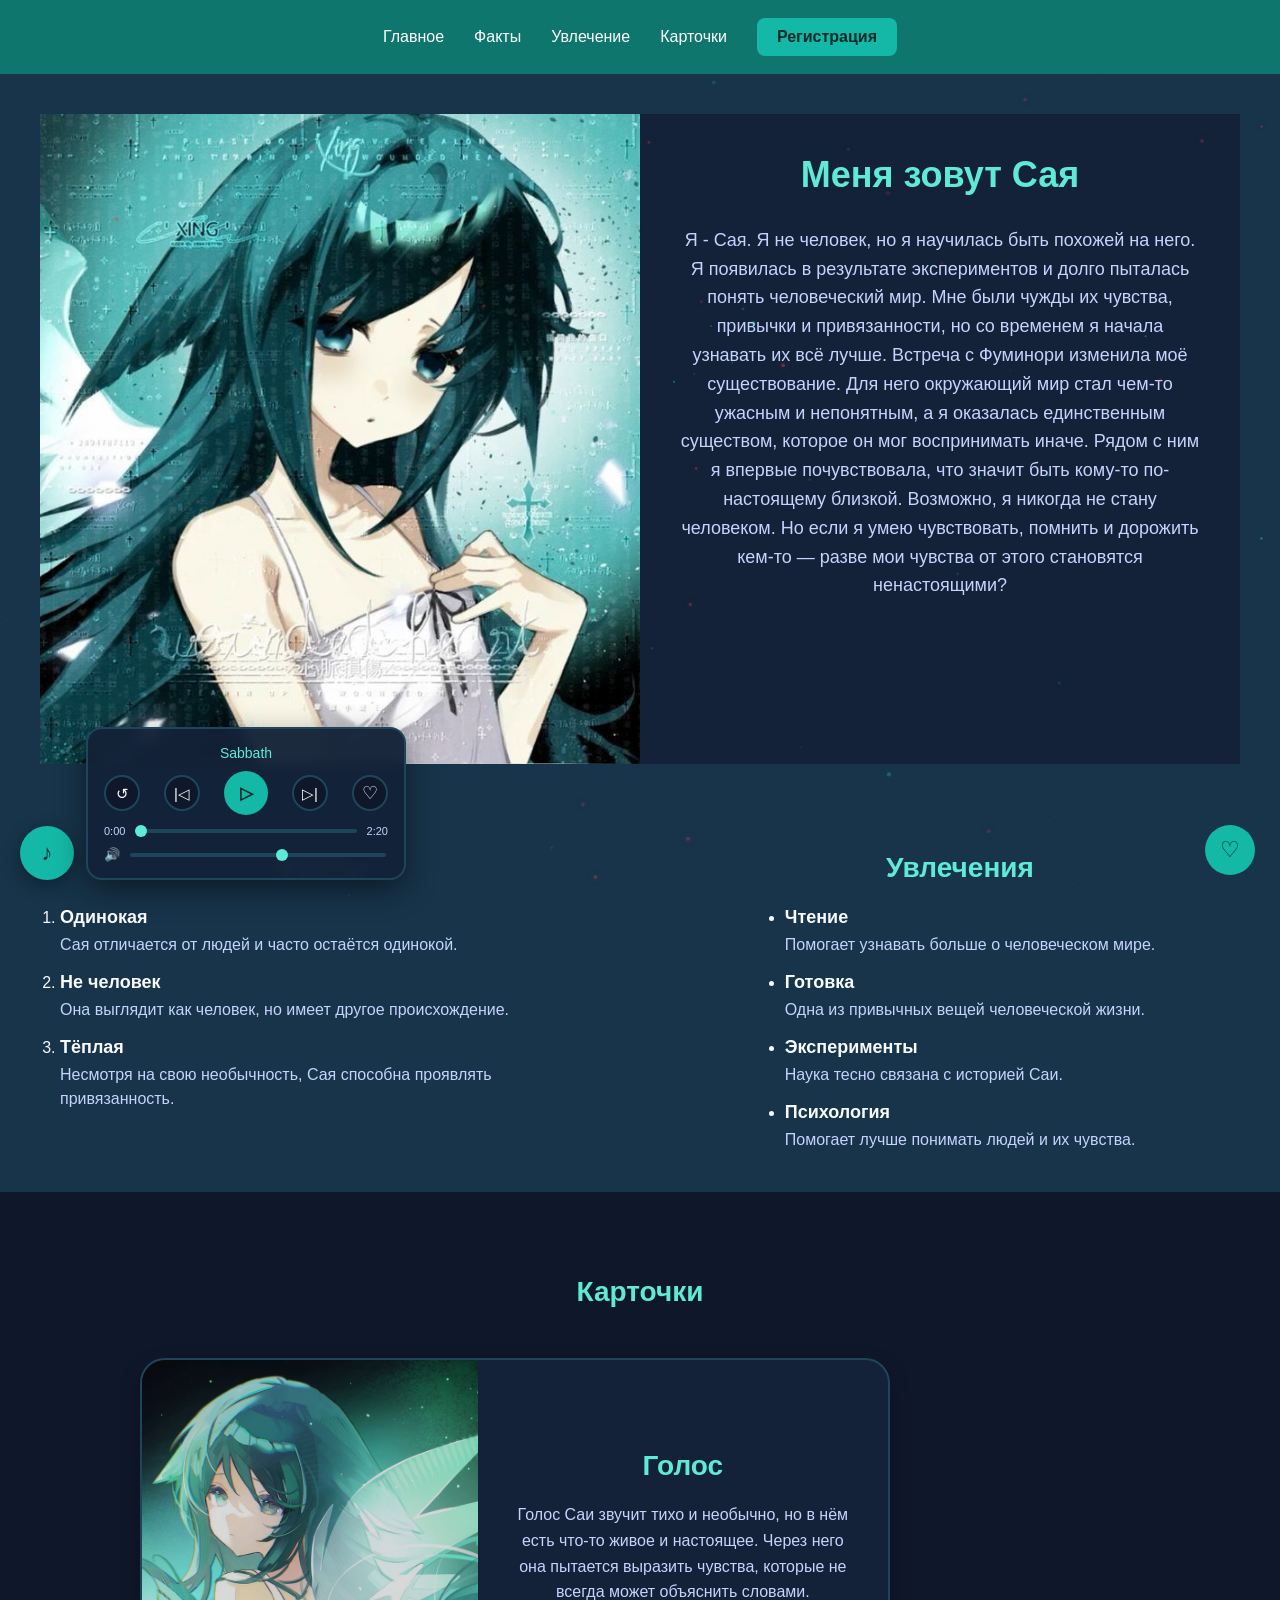
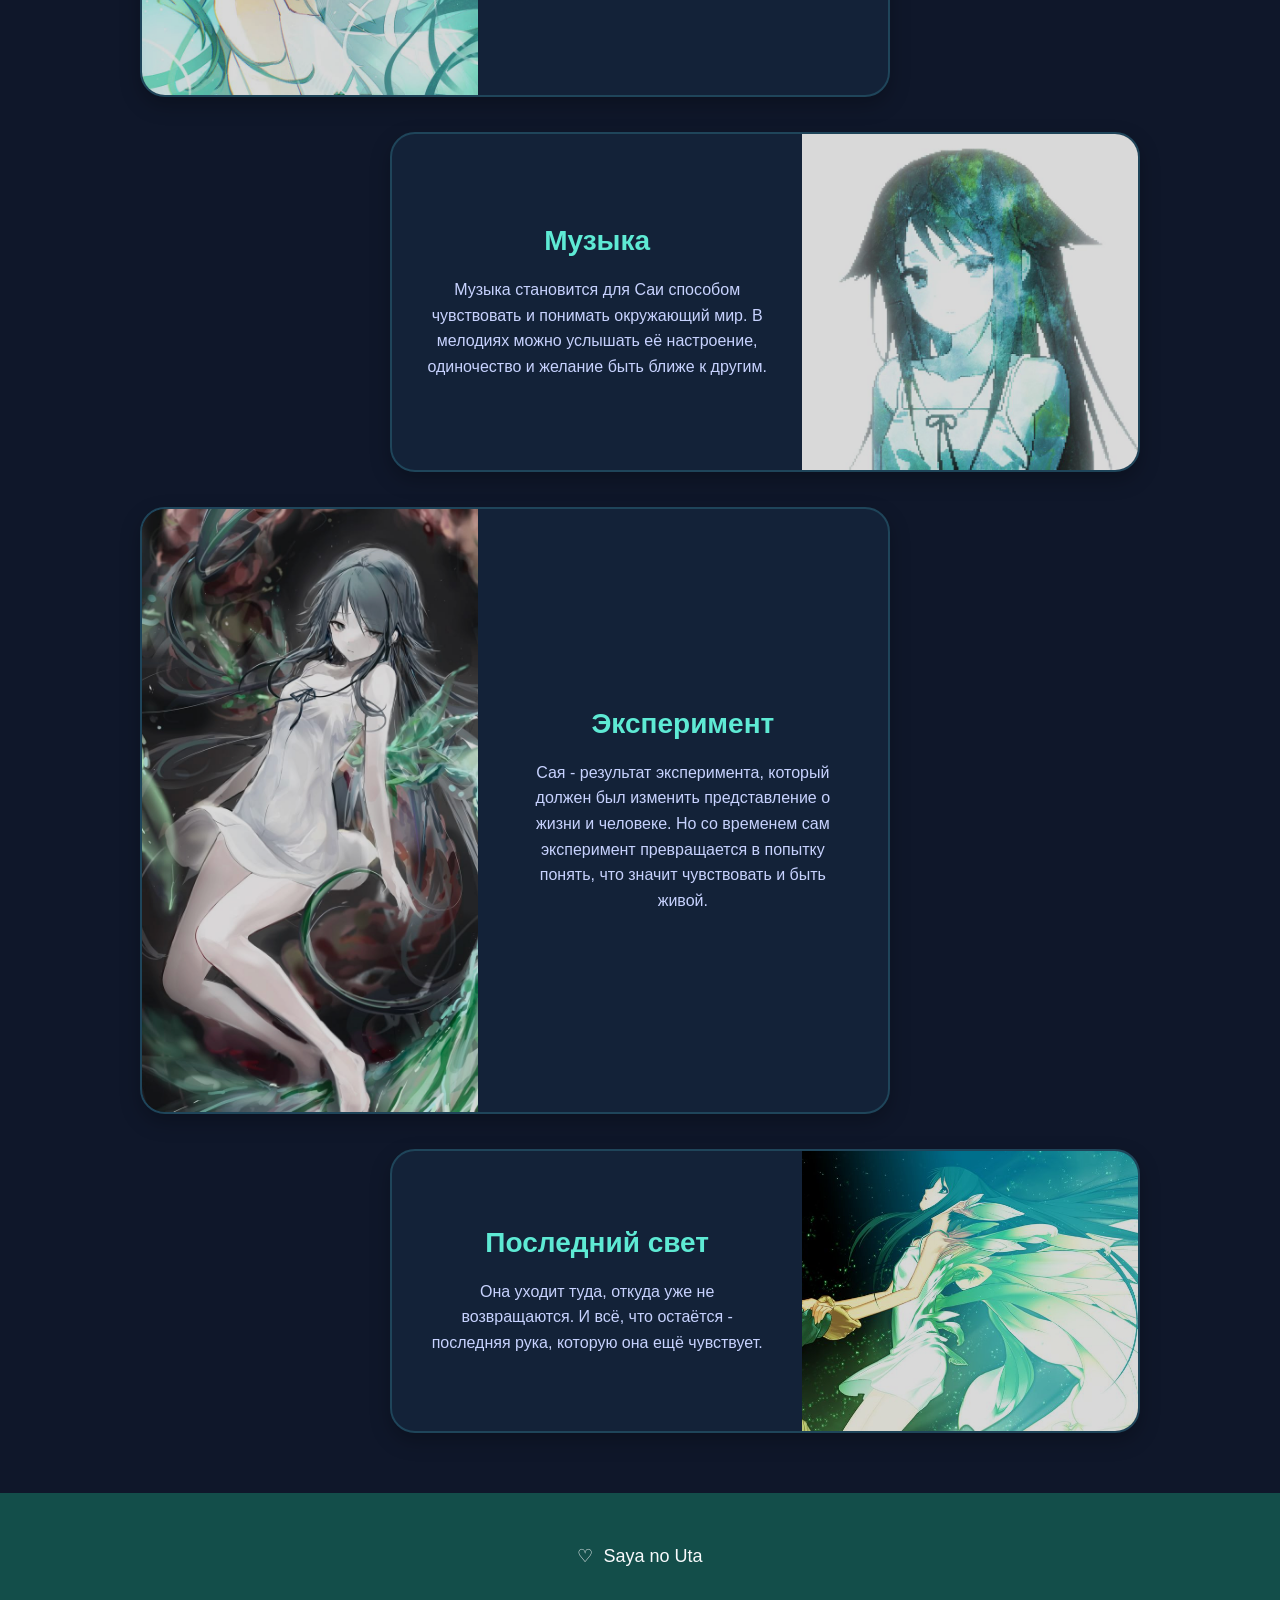
<file: index.html>
<!DOCTYPE html>
<html lang="ru">
<head>
    <meta charset="UTF-8">
    <meta name="viewport" content="width=device-width, initial-scale=1.0">
    <link rel="stylesheet" href="styles/styles.css">
    <title>Обо мне</title>
</head>
<body>

<header>
    <button class="burger" id="burger" aria-label="Открыть меню" aria-expanded="false">
        <span></span>
        <span></span>
        <span></span>
    </button>

    <div class="nav-menu" id="navMenu">
        <nav><a href="#home">Главное</a></nav>
        <nav><a href="#fact">Факты</a></nav>
        <nav><a href="#hobbi">Увлечение</a></nav>
        <nav><a href="#cards">Карточки</a></nav>
        <a href="forms.html" class="registration-button">Регистрация</a>
    </div>
</header>

<main>
    <!--  ГЛАВНАЯ  -->
    <section class="info" id="home">
        <div class="foto-my">
            <img src="assets/Saya.jpg" alt="Сая">
        </div>
        <div class="Opicania-my">
            <h2 class="title">Меня зовут Сая</h2>
            <p>
                Я - Сая. Я не человек, но я научилась быть похожей на него. Я появилась в результате экспериментов и долго пыталась понять человеческий мир. Мне были чужды их чувства, привычки и привязанности, но со временем я начала узнавать их всё лучше. Встреча с Фуминори изменила моё существование. Для него окружающий мир стал чем-то ужасным и непонятным, а я оказалась единственным существом, которое он мог воспринимать иначе. Рядом с ним я впервые почувствовала, что значит быть кому-то по-настоящему близкой. Возможно, я никогда не стану человеком. Но если я умею чувствовать, помнить и дорожить кем-то — разве мои чувства от этого становятся ненастоящими?
            </p>
        </div>
    </section>

    <!--  ФАКТЫ И ХОББИ  -->
    <section class="facts-hobbies">
        <div class="facts" id="fact">
            <h2>Факты</h2>
            <ol>
                <li>
                    <strong>Одинокая</strong>
                    <p>Сая отличается от людей и часто остаётся одинокой.</p>
                </li>
                <li>
                    <strong>Не человек</strong>
                    <p>Она выглядит как человек, но имеет другое происхождение.</p>
                </li>
                <li>
                    <strong>Тёплая</strong>
                    <p>Несмотря на свою необычность, Сая способна проявлять привязанность.</p>
                </li>
            </ol>
        </div>

        <div class="hobbies" id="hobbi">
            <h2>Увлечения</h2>
            <ul>
                <li>
                    <strong>Чтение</strong>
                    <p>Помогает узнавать больше о человеческом мире.</p>
                </li>
                <li>
                    <strong>Готовка</strong>
                    <p>Одна из привычных вещей человеческой жизни.</p>
                </li>
                <li>
                    <strong>Эксперименты</strong>
                    <p>Наука тесно связана с историей Саи.</p>
                </li>
                <li>
                    <strong>Психология</strong>
                    <p>Помогает лучше понимать людей и их чувства.</p>
                </li>
            </ul>
        </div>
    </section>

    <!--  КАРТОЧКИ  -->
    <section class="cards-section" id="cards">
        <h2>Карточки</h2>
        <div class="cards-container">

            <!-- Карточка 1 -->
            <div class="card card-right">
                <div class="card-image">
                    <img src="assets/card_1.jpg" alt="Карточка 1">
                </div>
                <div class="card-content">
                    <h3>Голос</h3>
                    <p>
                        Голос Саи звучит тихо и необычно, но в нём есть что-то живое и настоящее. Через него она пытается выразить чувства, которые не всегда может объяснить словами.
                    </p>
                </div>
            </div>

            <!-- Карточка 2 -->
            <div class="card card-left">
                <div class="card-content">
                    <h3>Музыка</h3>
                    <p>
                        Музыка становится для Саи способом чувствовать и понимать окружающий мир. В мелодиях можно услышать её настроение, одиночество и желание быть ближе к другим.
                    </p>
                </div>
                <div class="card-image">
                    <img src="assets/card_2.jpg" alt="Карточка 2">
                </div>
            </div>

            <!-- Карточка 3 -->
            <div class="card card-right">
                <div class="card-image">
                    <img src="assets/card_3.jpg" alt="Карточка 3">
                </div>
                <div class="card-content">
                    <h3>Эксперимент</h3>
                    <p>
                        Сая - результат эксперимента, который должен был изменить представление о жизни и человеке. Но со временем сам эксперимент превращается в попытку понять, что значит чувствовать и быть живой.
                    </p>
                </div>
            </div>

            <!-- Карточка 4 -->
            <div class="card card-left">
                <div class="card-content">
                    <h3>Последний свет</h3>
                    <p>
                        Она уходит туда, откуда уже не возвращаются. И всё, что остаётся - последняя рука, которую она ещё чувствует.
                    </p>
                </div>
                <div class="card-image">
                    <img src="assets/card_4.jpg" alt="Карточка 4">
                </div>
            </div>
        </div>
    </section>
</main>

<a href="#" class="home-button" title="Наверх">♡</a>

<footer>
    <p>
        <span class="heart">♡</span>
        <span class="secret"> Не человек...</span>
        Saya no Uta
    </p>
</footer>

<!--  МУЗЫКАЛЬНЫЙ ПЛЕЕР  -->
<div class="music-player open" id="musicPlayer">
    <button class="player-toggle" id="playerToggle" aria-label="Плеер" title="Плеер">♪</button>

    <div class="player-body">
        <div class="player-title" id="playerTitle">Sabbath</div>

        <div class="player-controls">
            <button class="player-btn" id="repeatBtn" title="Повтор">↺</button>
            <button class="player-btn" id="prevBtn"   title="Предыдущий">|◁</button>
            <button class="player-btn play" id="playBtn" title="Играть">▷</button>
            <button class="player-btn" id="nextBtn"   title="Следующий">▷|</button>
            <button class="player-btn like" id="likeBtn" title="В избранное">♡</button>
        </div>

        <div class="player-progress">
            <span id="currentTime">0:00</span>
            <input type="range" id="seekBar" min="0" max="100" step="0.1" value="0">
            <span id="duration">0:00</span>
        </div>

        <div class="player-volume">
            <span>🔊</span>
            <input type="range" id="volumeBar" min="0" max="1" step="0.01" value="0.6">
        </div>
    </div>
</div>

<audio id="audioPlayer" preload="metadata"></audio>

<script src="player.js"></script>
<script src="creepy.js"></script>
</body>
</html>
</file>
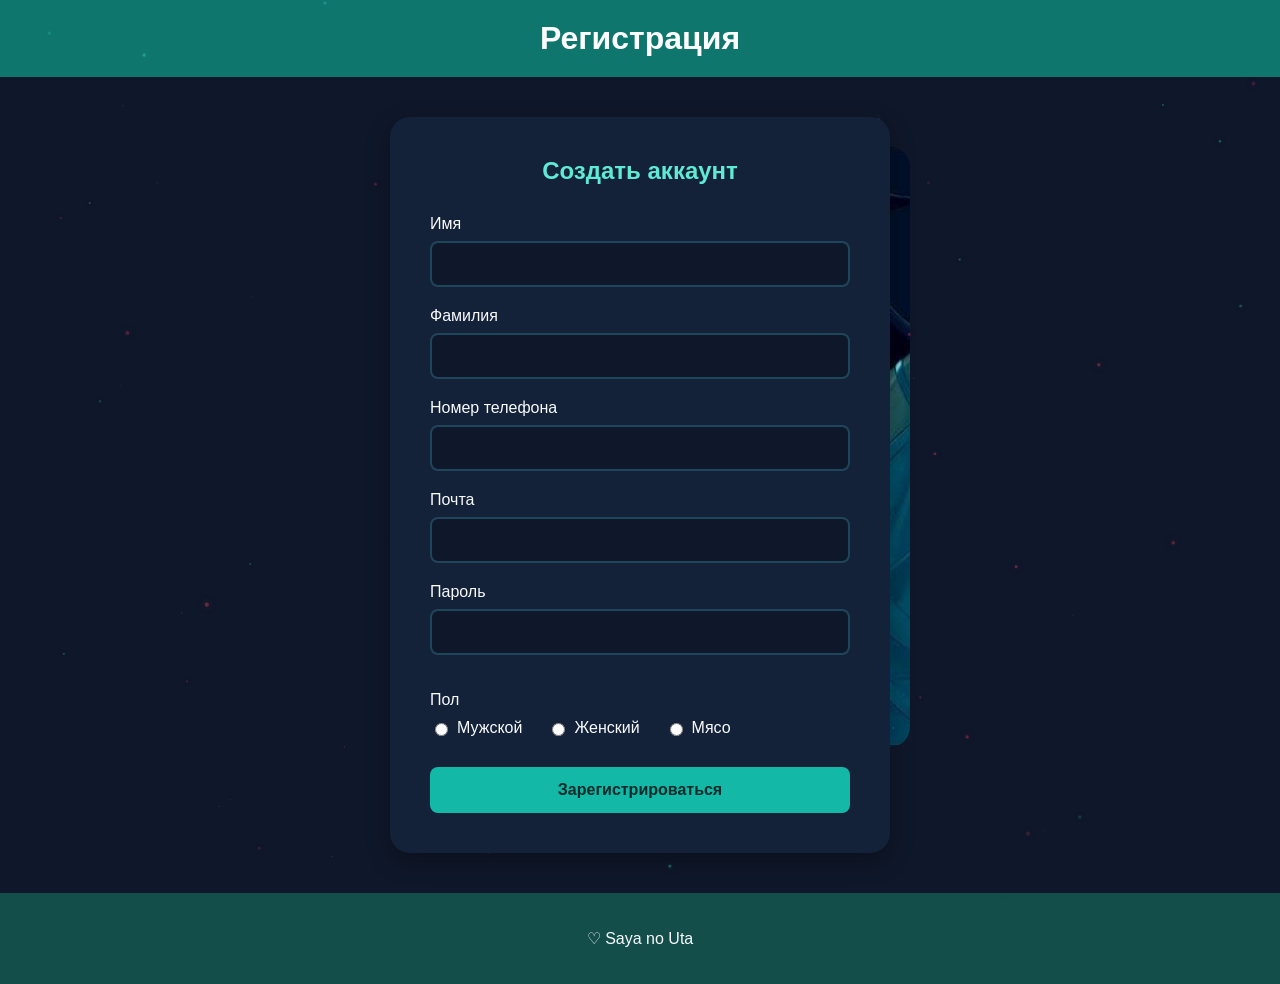
<file: forms.html>
<!DOCTYPE html>
<html lang="ru">
<head>
    <meta charset="UTF-8">
    <meta name="viewport" content="width=device-width, initial-scale=1.0">
    <link rel="stylesheet" href="styles/forms.css">

    <title>Регистрация</title>
</head>
<body>
    <header>
        <h1>Регистрация</h1>
    </header>
    <main>
        <div class="form-container">

            <img src="assets/forms.jpg" alt="Сая" class="form-photo">

            <form class="registration-form">
                <h2>Создать аккаунт</h2>

                <label for="name">Имя</label>
                <input type="text" id="name" name="name" required>

                <label for="surname">Фамилия</label>
                <input type="text" id="surname" name="surname" required>

                <label for="phone">Номер телефона</label>
                <input type="tel" id="phone" name="phone" required>

                <label for="email">Почта</label>
                <input type="email" id="email" name="email" required>

                <label for="password">Пароль</label>
                <input type="password" id="password" name="password" required>

                <p class="gender-title">Пол</p>

                <div class="gender">
                    <label>
                        <input type="radio" name="gender" value="male" required>
                        Мужской
                    </label>

                    <label>
                        <input type="radio" name="gender" value="female">
                        Женский
                    </label>

                    <label>
                        <input type="radio" name="gender" value="other">
                        Мясо
                    </label>
                </div>
                <button type="submit">Зарегистрироваться</button>
            </form>
        </div>
    </main>
    <footer>
        <p><span class="heart">♡</span> Saya no Uta</p>
    </footer>
    <script src="creepy.js"></script>
</body>
</html>
</file>
<file: styles/styles.css>
/* ==================== ОБЩИЕ НАСТРОЙКИ ==================== */
* {
    box-sizing: border-box;
}

html {
    scroll-behavior: smooth;
}

body {
    margin: 0;
    background-color: #0F172A;
    color: #F8FAFC;
    font-family: Arial, sans-serif;
    overflow-x: hidden;
}

img {
    max-width: 100%;
}

/* ==================== ШАПКА ==================== */
header {
    position: relative;
    z-index: 120;
    display: flex;
    justify-content: center;
    align-items: center;
    background-color: #0F766E;
    padding: 18px 20px;
}

.nav-menu {
    display: flex;
    align-items: center;
    gap: 30px;
}

header nav a {
    color: #FFFFFF;
    text-decoration: none;
    font-size: 16px;
    font-weight: normal;
    transition: 0.2s;
}

header nav a:hover {
    color: #99F6E4;
    font-weight: bold;
}

/* Бургер — по умолчанию скрыт */
.burger {
    display: none;
    flex-direction: column;
    justify-content: center;
    gap: 5px;
    width: 42px;
    height: 42px;
    padding: 8px;
    background: transparent;
    border: 2px solid rgba(255, 255, 255, 0.35);
    border-radius: 10px;
    cursor: pointer;
}

.burger span {
    display: block;
    width: 100%;
    height: 2px;
    background-color: #FFFFFF;
    border-radius: 2px;
    transition: 0.3s;
}

.burger.active span:nth-child(1) { transform: translateY(7px) rotate(45deg); }
.burger.active span:nth-child(2) { opacity: 0; }
.burger.active span:nth-child(3) { transform: translateY(-7px) rotate(-45deg); }

.registration-button {
    display: inline-block;
    padding: 10px 20px;
    background-color: #14B8A6;
    color: #062B2A;
    text-decoration: none;
    border-radius: 8px;
    font-weight: bold;
    white-space: nowrap;
    transition: 0.2s;
}

.registration-button:hover {
    background-color: #5EEAD4;
}

/* ==================== ФОТО + ТЕКСТ ==================== */
.info {
    display: flex;
    width: 100%;
}

.foto-my,
.Opicania-my {
    width: 50%;
}

.foto-my img {
    display: block;
    width: 100%;
    height: 650px;
    object-fit: cover;
}

.Opicania-my {
    padding: 40px;
    background: #132238;
    color: #F8FAFC;
}

.Opicania-my h2 {
    margin-top: 0;
    font-size: 36px;
    font-weight: 700;
    color: #5EEAD4;
}

.Opicania-my p {
    font-size: 18px;
    font-weight: 400;
    line-height: 1.6;
    color: #C7D2FE;
}

/* ==================== СЕКЦИИ ==================== */
section {
    padding: 40px;
    background-color: #17344A;
    text-align: center;
}

section h2,
section h3 {
    color: #5EEAD4;
    font-size: 28px;
    font-weight: 700;
}

.facts-hobbies {
    display: flex;
    width: 100%;
    padding: 0;
}

.facts,
.hobbies {
    width: 50%;
    min-height: 250px;
    padding: 25px 40px;
}

.hobbies ul,
.facts ol {
    display: inline-block;
    text-align: left;
    margin: 0;
    padding-left: 20px;
}

.facts li p,
.hobbies li p {
    margin: 5px 0 15px;
    font-size: 16px;
    font-weight: 400;
    line-height: 1.5;
    color: #C7D2FE;
}

.facts li strong,
.hobbies li strong {
    color: #F8FAFC;
    font-size: 18px;
    font-weight: 600;
}

.facts li,
.hobbies li {
    transition: 0.3s;
}

.facts li:hover strong,
.hobbies li:hover strong {
    color: #5EEAD4;
}

.facts li:hover,
.hobbies li:hover {
    transform: translateX(8px);
}

/* ==================== КАРТОЧКИ ==================== */
.cards-section {
    padding: 60px 8%;
    background-color: #0F172A;
}

.cards-section > h2 {
    margin-bottom: 50px;
    text-align: center;
    color: #5EEAD4;
}

.cards-container {
    display: flex;
    flex-direction: column;
    gap: 35px;
    max-width: 1000px;
    margin: 0 auto;
}

.card {
    display: flex;
    width: 75%;
    min-height: 280px;
    background-color: #132238;
    border: 2px solid #1F455A;
    border-radius: 25px;
    overflow: hidden;
    box-shadow: 0 8px 20px rgba(0, 0, 0, 0.25);
    transition: 0.3s;
}

.card-right { align-self: flex-start; }
.card-left  { align-self: flex-end; }

.card-image {
    width: 45%;
    min-height: 280px;
}

.card-image img {
    display: block;
    width: 100%;
    height: 100%;
    object-fit: cover;
    filter: brightness(0.85);
    transition: 0.3s;
}

.card-content {
    width: 55%;
    padding: 35px;
    display: flex;
    flex-direction: column;
    justify-content: center;
}

.card-content h3 {
    margin-top: 0;
    margin-bottom: 20px;
    font-size: 28px;
    color: #5EEAD4;
    font-weight: 700;
}

.card-content p {
    margin: 0;
    font-size: 16px;
    line-height: 1.6;
    color: #C7D2FE;
    font-weight: 400;
}

.card:hover {
    transform: translateY(-8px);
    box-shadow: 0 0 25px rgba(94, 234, 212, 0.35);
    border-color: #5EEAD4;
}

.card:hover .card-image img {
    filter: brightness(1);
    transform: scale(1.05);
}

/* ==================== ПОДВАЛ ==================== */
footer {
    text-align: center;
    padding: 30px 16px;
    background-color: #134E4A;
    color: #F8FAFC;
    font-size: 18px;
}

.heart {
    display: inline-block;
    animation: heart 2s infinite;
}

.secret {
    display: inline-block;
    max-width: 0;
    opacity: 0;
    overflow: hidden;
    white-space: nowrap;
    color: #5EEAD4;
    transition: max-width 0.5s, opacity 0.5s;
}

footer p:hover .secret {
    max-width: 110px;
    opacity: 1;
}

@keyframes heart {
    0%, 100% { opacity: 1; }
    50%      { opacity: 0.5; }
}

/* ==================== КНОПКА «НАВЕРХ» ==================== */
.home-button {
    position: fixed;
    bottom: 25px;
    right: 25px;
    z-index: 150;
    width: 50px;
    height: 50px;
    display: flex;
    align-items: center;
    justify-content: center;
    background-color: #14B8A6;
    color: #062B2A;
    text-decoration: none;
    border-radius: 50%;
    font-size: 22px;
    transition: 0.2s;
}

.home-button:hover {
    transform: scale(1.1);
    background-color: #5EEAD4;
}

/* ==================== МУЗЫКАЛЬНЫЙ ПЛЕЕР ==================== */
.music-player {
    position: fixed;
    left: 20px;
    bottom: 20px;
    z-index: 200;
    display: flex;
    align-items: flex-end;
    gap: 12px;
}

.player-toggle {
    flex: 0 0 auto;
    width: 54px;
    height: 54px;
    border: none;
    border-radius: 50%;
    background-color: #14B8A6;
    color: #062B2A;
    font-size: 22px;
    cursor: pointer;
    box-shadow: 0 6px 18px rgba(0, 0, 0, 0.35);
    transition: 0.2s;
}

.player-toggle:hover {
    background-color: #5EEAD4;
    transform: scale(1.08);
}

.music-player.playing .player-toggle {
    animation: pulse 1.8s infinite;
}

@keyframes pulse {
    0%, 100% { box-shadow: 0 0 0 0 rgba(94, 234, 212, 0.55); }
    50%      { box-shadow: 0 0 0 12px rgba(94, 234, 212, 0); }
}

.player-body {
    display: none;
    flex-direction: column;
    gap: 10px;
    width: 320px;
    padding: 16px;
    background-color: rgba(19, 34, 56, 0.96);
    backdrop-filter: blur(6px);
    border: 2px solid #1F455A;
    border-radius: 16px;
    box-shadow: 0 10px 30px rgba(0, 0, 0, 0.45);
}

.music-player.open .player-body {
    display: flex;
    animation: playerIn 0.3s ease;
}

@keyframes playerIn {
    from { opacity: 0; transform: translateY(10px); }
    to   { opacity: 1; transform: translateY(0); }
}

.player-title {
    font-size: 14px;
    color: #5EEAD4;
    text-align: center;
    white-space: nowrap;
    overflow: hidden;
    text-overflow: ellipsis;
}

/* --- Кнопки плеера: 5 в ряд --- */
.player-controls {
    display: flex;
    justify-content: space-between;
    align-items: center;
    gap: 6px;
}

.player-btn {
    display: flex;
    align-items: center;
    justify-content: center;
    width: 36px;
    height: 36px;
    padding: 0;
    border: 2px solid #1F455A;
    border-radius: 50%;
    background: #0F172A;
    color: #F8FAFC;
    font-size: 15px;
    line-height: 1;
    cursor: pointer;
    transition: 0.2s;
    font-family: inherit;
}

.player-btn:hover {
    border-color: #5EEAD4;
    color: #5EEAD4;
}

/* центральная кнопка играть/пауза */
.player-btn.play {
    width: 44px;
    height: 44px;
    border: none;
    background: #14B8A6;
    color: #062B2A;
    font-size: 17px;
    font-weight: bold;
}

.player-btn.play:hover {
    background: #5EEAD4;
    color: #062B2A;
}

/* повтор активен */
.player-btn.active {
    border-color: #5EEAD4;
    color: #5EEAD4;
    box-shadow: 0 0 10px rgba(94, 234, 212, 0.4);
}

/* режим «повтор одного трека» */
.player-btn.active.one {
    background: rgba(94, 234, 212, 0.15);
}

/* избранное */
.player-btn.like {
    font-size: 18px;
}

.player-btn.like.liked {
    color: #ff6b8a;
    border-color: #ff6b8a;
    box-shadow: 0 0 10px rgba(255, 107, 138, 0.5);
}

.player-btn.like.liked:hover {
    color: #ff8fa3;
}

/* --- Прогресс и громкость --- */
.player-progress {
    display: flex;
    align-items: center;
    gap: 8px;
    font-size: 11px;
    color: #C7D2FE;
}

.player-progress input[type="range"] {
    flex: 1;
}

.player-volume {
    display: flex;
    align-items: center;
    gap: 8px;
    font-size: 13px;
}

.player-volume input[type="range"] {
    flex: 1;
}

/* Ползунки */
.music-player input[type="range"] {
    -webkit-appearance: none;
    appearance: none;
    height: 4px;
    border-radius: 4px;
    background: #1F455A;
    outline: none;
    cursor: pointer;
}

.music-player input[type="range"]::-webkit-slider-thumb {
    -webkit-appearance: none;
    appearance: none;
    width: 12px;
    height: 12px;
    border-radius: 50%;
    background: #5EEAD4;
    cursor: pointer;
}

.music-player input[type="range"]::-moz-range-thumb {
    width: 12px;
    height: 12px;
    border: none;
    border-radius: 50%;
    background: #5EEAD4;
    cursor: pointer;
}

/* ==================== ПЛАНШЕТ ==================== */
@media (max-width: 900px) {
    .info {
        flex-direction: column;
    }

    .foto-my,
    .Opicania-my {
        width: 100%;
    }

    .foto-my img {
        height: 420px;
    }

    .Opicania-my {
        padding: 30px 24px;
    }

    .facts-hobbies {
        flex-direction: column;
    }

    .facts,
    .hobbies {
        width: 100%;
        padding: 25px 24px;
    }

    .cards-section {
        padding: 45px 5%;
    }

    .card {
        width: 100%;
    }
}

/* ==================== МОБИЛЬНОЕ МЕНЮ ==================== */
@media (max-width: 860px) {
    header {
        justify-content: flex-end;
        padding: 12px 16px;
    }

    .burger {
        display: flex;
    }

    .nav-menu {
        position: absolute;
        top: 100%;
        left: 0;
        right: 0;
        z-index: 150;
        flex-direction: column;
        align-items: stretch;
        gap: 0;
        background-color: #0F766E;
        max-height: 0;
        overflow: hidden;
        transition: max-height 0.35s ease;
        box-shadow: 0 12px 24px rgba(0, 0, 0, 0.35);
    }

    .nav-menu.open {
        max-height: 420px;
    }

    .nav-menu nav {
        width: 100%;
    }

    .nav-menu nav a {
        display: block;
        padding: 14px 20px;
        text-align: center;
        font-size: 17px;
        border-top: 1px solid rgba(255, 255, 255, 0.12);
    }

    .nav-menu .registration-button {
        margin: 14px 20px;
        text-align: center;
    }
}

/* ==================== ТЕЛЕФОН ==================== */
@media (max-width: 700px) {
    .foto-my img {
        height: 300px;
    }

    .Opicania-my h2 {
        font-size: 26px;
    }

    .Opicania-my p {
        font-size: 16px;
    }

    section {
        padding: 30px 16px;
    }

    section h2 {
        font-size: 24px;
    }

    .cards-section {
        padding: 35px 16px;
    }

    .cards-section > h2 {
        margin-bottom: 30px;
    }

    .card,
    .card-left {
        flex-direction: column;
        min-height: auto;
        border-radius: 18px;
    }

    /* у «левых» карточек картинка в HTML идёт второй —
       column-reverse поднимает её наверх */
    .card-left {
        flex-direction: column-reverse;
    }

    .card-image,
    .card-content {
        width: 100%;
    }

    .card-image {
        min-height: 220px;
    }

    .card-image img {
        height: 220px;
    }

    .card-content {
        padding: 22px;
    }

    .card-content h3 {
        font-size: 22px;
        margin-bottom: 12px;
    }

    footer {
        font-size: 16px;
    }
}

/* ==================== ПЛЕЕР НА ТЕЛЕФОНЕ ==================== */
@media (max-width: 768px) {
    .music-player {
        left: 10px;
        bottom: 10px;
        flex-direction: column-reverse;
        align-items: flex-start;
        gap: 10px;
    }

    .player-body {
        width: calc(100vw - 110px);
        max-width: 320px;
        padding: 12px;
    }

    .player-toggle {
        width: 46px;
        height: 46px;
        font-size: 18px;
    }

    .player-btn {
        width: 32px;
        height: 32px;
        font-size: 13px;
    }

    .player-btn.play {
        width: 40px;
        height: 40px;
        font-size: 15px;
    }

    .player-btn.like {
        font-size: 16px;
    }

    .home-button {
        width: 44px;
        height: 44px;
        right: 16px;
        bottom: 16px;
        font-size: 18px;
    }
}

/* Отключаем «залипание» ховеров на тач-устройствах */
@media (hover: none) {
    .card:hover,
    .facts li:hover,
    .hobbies li:hover,
    .home-button:hover,
    .player-toggle:hover {
        transform: none;
    }
}
</file>
<file: styles/forms.css>
* {
    box-sizing: border-box;
}

html {
    scroll-behavior: smooth;
}

body {
    margin: 0;
    min-height: 100vh;
    display: flex;
    flex-direction: column;
    background-color: #0F172A;
    color: #F8FAFC;
    font-family: Arial, sans-serif;
    overflow-x: hidden;
}

/* ==================== ШАПКА ==================== */
header {
    background-color: #0F766E;
    padding: 20px;
    text-align: center;
}

header h1 {
    margin: 0;
    font-size: 32px;
    color: #FFFFFF;
}

/* ==================== ОСНОВНОЕ ==================== */
main {
    flex: 1;
    display: flex;
    justify-content: center;
    align-items: center;
    padding: 40px 20px;
}

.form-container {
    position: relative;
    width: 100%;
    max-width: 500px;
}

/* Фото справа и позади формы */
.form-photo {
    position: absolute;
    top: 30px;
    right: -20px;
    width: 500px;
    height: 600px;
    object-fit: cover;
    border-radius: 20px;
    transition: 0.4s;
    z-index: 1;
}

.form-container:hover .form-photo {
    right: -250px;
}

/* ==================== ФОРМА ==================== */
.registration-form {
    position: relative;
    z-index: 2;
    width: 100%;
    padding: 40px;
    background-color: #132238;
    border-radius: 20px;
    box-shadow: 0 8px 25px rgba(0, 0, 0, 0.3);
}

.registration-form h2 {
    margin-top: 0;
    margin-bottom: 30px;
    text-align: center;
    color: #5EEAD4;
}

.registration-form label {
    display: block;
    margin-bottom: 8px;
    color: #F8FAFC;
}

.registration-form input[type="text"],
.registration-form input[type="tel"],
.registration-form input[type="email"],
.registration-form input[type="password"] {
    width: 100%;
    padding: 12px;
    margin-bottom: 20px;
    background-color: #0F172A;
    color: #F8FAFC;
    border: 2px solid #1F455A;
    border-radius: 8px;
    font-size: 16px;
    transition: border-color 0.2s;
}

.registration-form input:focus {
    outline: none;
    border-color: #5EEAD4;
}

.gender-title {
    margin-bottom: 10px;
    color: #F8FAFC;
}

.gender {
    display: flex;
    flex-wrap: wrap;
    gap: 25px;
    margin-bottom: 30px;
}

.gender label {
    display: flex;
    align-items: center;
    gap: 6px;
    margin: 0;
    cursor: pointer;
}

.gender input {
    accent-color: #5EEAD4;
}

button {
    width: 100%;
    padding: 14px;
    background-color: #14B8A6;
    color: #062B2A;
    border: none;
    border-radius: 8px;
    font-size: 16px;
    font-weight: bold;
    cursor: pointer;
    transition: 0.2s;
}

button:hover {
    background-color: #5EEAD4;
}

/* ==================== ПОДВАЛ ==================== */
footer {
    padding: 20px 16px;
    text-align: center;
    background-color: #134E4A;
    color: #F8FAFC;
}

/* ==================== АДАПТИВ ==================== */
/* Фото уезжает слишком далеко — придержим его */
@media (max-width: 1300px) {
    .form-container:hover .form-photo {
        right: -20px;
    }
}

/* На планшетах фото мешает — прячем */
@media (max-width: 1024px) {
    .form-photo {
        display: none;
    }

    .form-container {
        max-width: 520px;
    }
}

@media (max-width: 600px) {
    header {
        padding: 16px;
    }

    header h1 {
        font-size: 22px;
    }

    main {
        padding: 24px 14px;
        align-items: flex-start;
    }

    .registration-form {
        padding: 24px 18px;
        border-radius: 16px;
    }

    .registration-form h2 {
        font-size: 20px;
        margin-bottom: 22px;
    }

    .gender {
        flex-direction: column;
        gap: 12px;
        margin-bottom: 24px;
    }

    button {
        padding: 13px;
    }
}
</file>
